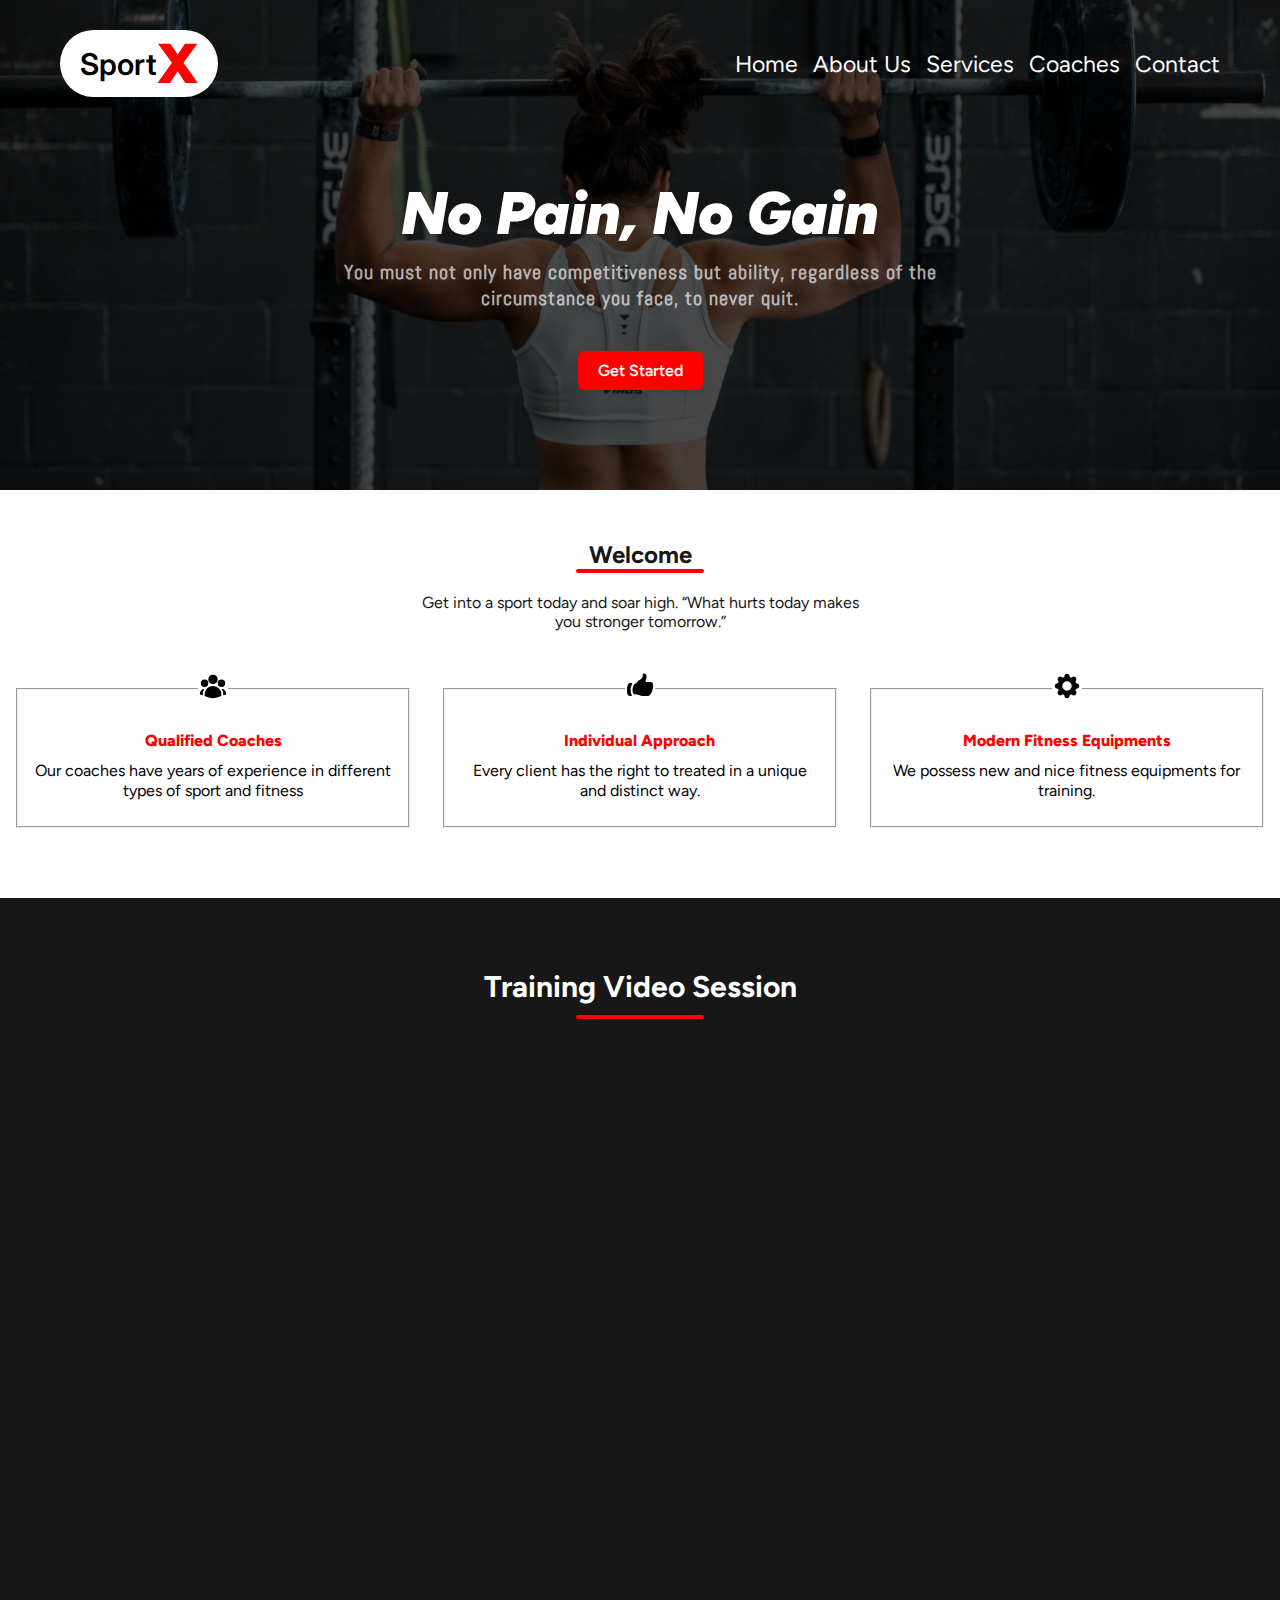
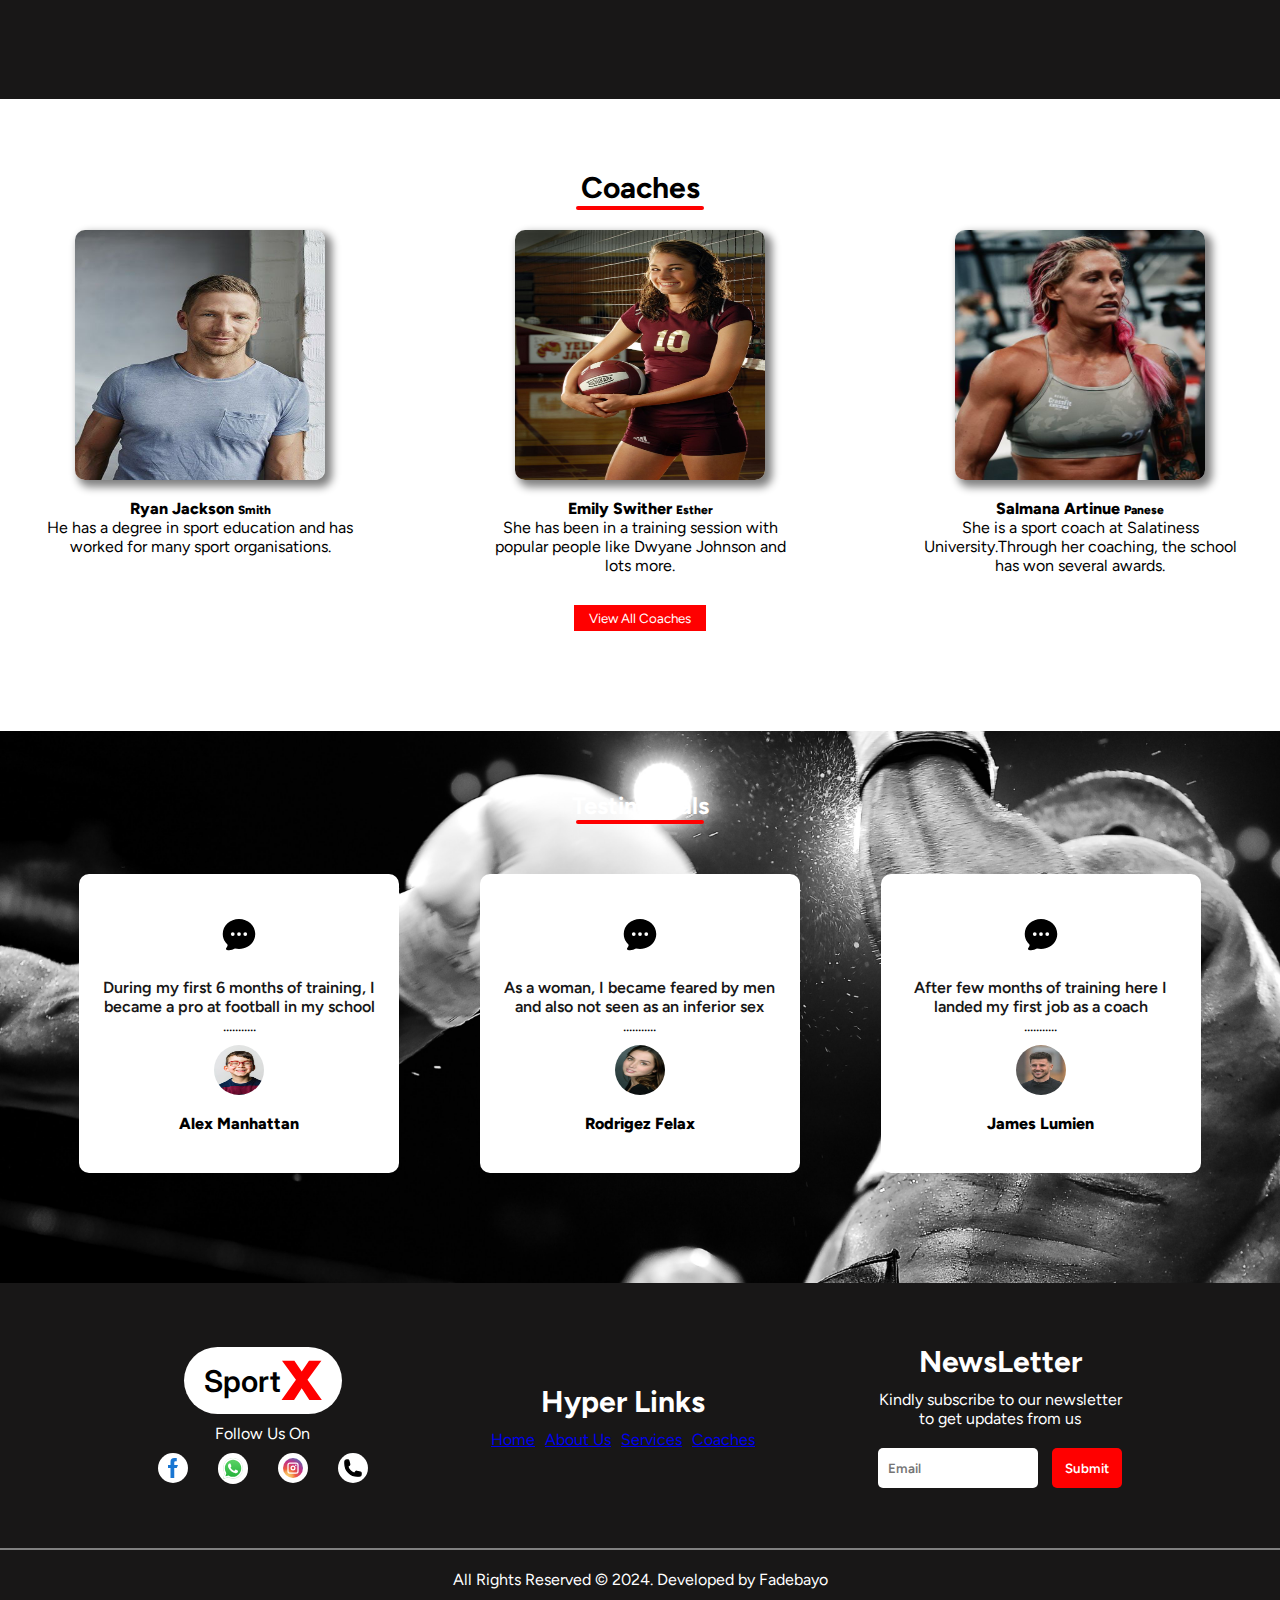
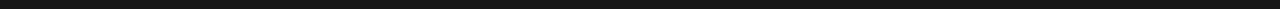
<file: Sports/index.html>
<!DOCTYPE html>
<html lang="en">
  <head>
    <meta charset="UTF-8" />
    <meta name="viewport" content="width=device-width, initial-scale=1.0" />
    <link rel="preconnect" href="https://fonts.googleapis.com" />
    <link rel="preconnect" href="https://fonts.gstatic.com" crossorigin />
    <link
      href="https://fonts.googleapis.com/css2?family=Figtree:wght@300&family=Inter&family=Roboto:wght@500&family=Sevillana&display=swap"
      rel="stylesheet"
    />
    <link rel="icon" href="asset/themes.png" />
    <link rel="preconnect" href="https://fonts.googleapis.com" />
    <link rel="preconnect" href="https://fonts.gstatic.com" crossorigin />
    <link
      href="https://fonts.googleapis.com/css2?family=Abel&display=swap"
      rel="stylesheet"
    />
    <link
      href="https://unpkg.com/boxicons@2.1.4/css/boxicons.min.css"
      rel="stylesheet"
    />

    <link rel="stylesheet" href="styles.css" />
    <link rel="stylesheet" href="indexStyles.css" />

    <title>Sport X</title>
  </head>
  <body>
    <header class="hero">
      <div class="header">
        <div class="logo">Sport <span class="redX">X</span></div>

        <svg
          xmlns="http://www.w3.org/2000/svg"
          fill="none"
          viewBox="0 0 24 24"
          stroke-width="3"
          stroke="currentColor"
          class="w-6 h-6 hamburger"
        >
          <path
            stroke-linecap="round"
            stroke-linejoin="round"
            d="M3.75 6.75h16.5M3.75 12h16.5m-16.5 5.25h16.5"
          />
        </svg>

        <nav class="mainnav">
          <svg
            xmlns="http://www.w3.org/2000/svg"
            fill="none"
            viewBox="0 0 24 24"
            stroke-width="2.5"
            stroke="currentColor"
            class="w-6 h-6 cancle"
          >
            <path
              stroke-linecap="round"
              stroke-linejoin="round"
              d="m9.75 9.75 4.5 4.5m0-4.5-4.5 4.5M21 12a9 9 0 1 1-18 0 9 9 0 0 1 18 0Z"
            />
          </svg>

          <a href="index.html">Home</a>
          <a href="index.html#welcome">About Us</a>
          <a href="services.html">Services</a>
          <a href="#">Coaches</a>
          <a href="">Contact</a>
        </nav>
      </div>

      <div class="hero-text">
        <p class="hero-text-head"><i> No Pain, No Gain </i></p>
        <p class="hero-quote-text">
          You must not only have competitiveness but ability, regardless of the
          circumstance you face, to never quit.
        </p>

        <a href="#"><button class="get-started">Get Started</button></a>
      </div>
    </header>

    <main>
      <div class="welcome">
        <h2>Welcome</h2>
        <div class="under"></div>
        <p class="foreword">
          Get into a sport today and soar high.
          <q>What hurts today makes you stronger tomorrow.</q>
        </p>
      </div>

      <div class="features">
        <fieldset>
          <legend>
            <svg
              xmlns="http://www.w3.org/2000/svg"
              viewBox="0 0 24 24"
              fill="currentColor"
              class="w-6 h-6"
              width="30px"
            >
              <path
                fill-rule="evenodd"
                d="M8.25 6.75a3.75 3.75 0 1 1 7.5 0 3.75 3.75 0 0 1-7.5 0ZM15.75 9.75a3 3 0 1 1 6 0 3 3 0 0 1-6 0ZM2.25 9.75a3 3 0 1 1 6 0 3 3 0 0 1-6 0ZM6.31 15.117A6.745 6.745 0 0 1 12 12a6.745 6.745 0 0 1 6.709 7.498.75.75 0 0 1-.372.568A12.696 12.696 0 0 1 12 21.75c-2.305 0-4.47-.612-6.337-1.684a.75.75 0 0 1-.372-.568 6.787 6.787 0 0 1 1.019-4.38Z"
                clip-rule="evenodd"
              />
              <path
                d="M5.082 14.254a8.287 8.287 0 0 0-1.308 5.135 9.687 9.687 0 0 1-1.764-.44l-.115-.04a.563.563 0 0 1-.373-.487l-.01-.121a3.75 3.75 0 0 1 3.57-4.047ZM20.226 19.389a8.287 8.287 0 0 0-1.308-5.135 3.75 3.75 0 0 1 3.57 4.047l-.01.121a.563.563 0 0 1-.373.486l-.115.04c-.567.2-1.156.349-1.764.441Z"
              />
            </svg>
          </legend>
          <p class="features-head-text">Qualified Coaches</p>
          <p class="features-sub-text">
            Our coaches have years of experience in different types of sport and
            fitness
          </p>
        </fieldset>
        <fieldset>
          <legend>
            <svg
              xmlns="http://www.w3.org/2000/svg"
              viewBox="0 0 24 24"
              fill="currentColor"
              class="w-6 h-6"
              width="30px"
            >
              <path
                d="M7.493 18.5c-.425 0-.82-.236-.975-.632A7.48 7.48 0 0 1 6 15.125c0-1.75.599-3.358 1.602-4.634.151-.192.373-.309.6-.397.473-.183.89-.514 1.212-.924a9.042 9.042 0 0 1 2.861-2.4c.723-.384 1.35-.956 1.653-1.715a4.498 4.498 0 0 0 .322-1.672V2.75A.75.75 0 0 1 15 2a2.25 2.25 0 0 1 2.25 2.25c0 1.152-.26 2.243-.723 3.218-.266.558.107 1.282.725 1.282h3.126c1.026 0 1.945.694 2.054 1.715.045.422.068.85.068 1.285a11.95 11.95 0 0 1-2.649 7.521c-.388.482-.987.729-1.605.729H14.23c-.483 0-.964-.078-1.423-.23l-3.114-1.04a4.501 4.501 0 0 0-1.423-.23h-.777ZM2.331 10.727a11.969 11.969 0 0 0-.831 4.398 12 12 0 0 0 .52 3.507C2.28 19.482 3.105 20 3.994 20H4.9c.445 0 .72-.498.523-.898a8.963 8.963 0 0 1-.924-3.977c0-1.708.476-3.305 1.302-4.666.245-.403-.028-.959-.5-.959H4.25c-.832 0-1.612.453-1.918 1.227Z"
              />
            </svg>
          </legend>
          <p class="features-head-text">Individual Approach</p>
          <p class="features-sub-text">
            Every client has the right to treated in a unique and distinct way.
          </p>
        </fieldset>
        <fieldset>
          <legend>
            <svg
              xmlns="http://www.w3.org/2000/svg"
              viewBox="0 0 24 24"
              fill="currentColor"
              class="w-6 h-6"
              width="30px"
            >
              <path
                fill-rule="evenodd"
                d="M11.828 2.25c-.916 0-1.699.663-1.85 1.567l-.091.549a.798.798 0 0 1-.517.608 7.45 7.45 0 0 0-.478.198.798.798 0 0 1-.796-.064l-.453-.324a1.875 1.875 0 0 0-2.416.2l-.243.243a1.875 1.875 0 0 0-.2 2.416l.324.453a.798.798 0 0 1 .064.796 7.448 7.448 0 0 0-.198.478.798.798 0 0 1-.608.517l-.55.092a1.875 1.875 0 0 0-1.566 1.849v.344c0 .916.663 1.699 1.567 1.85l.549.091c.281.047.508.25.608.517.06.162.127.321.198.478a.798.798 0 0 1-.064.796l-.324.453a1.875 1.875 0 0 0 .2 2.416l.243.243c.648.648 1.67.733 2.416.2l.453-.324a.798.798 0 0 1 .796-.064c.157.071.316.137.478.198.267.1.47.327.517.608l.092.55c.15.903.932 1.566 1.849 1.566h.344c.916 0 1.699-.663 1.85-1.567l.091-.549a.798.798 0 0 1 .517-.608 7.52 7.52 0 0 0 .478-.198.798.798 0 0 1 .796.064l.453.324a1.875 1.875 0 0 0 2.416-.2l.243-.243c.648-.648.733-1.67.2-2.416l-.324-.453a.798.798 0 0 1-.064-.796c.071-.157.137-.316.198-.478.1-.267.327-.47.608-.517l.55-.091a1.875 1.875 0 0 0 1.566-1.85v-.344c0-.916-.663-1.699-1.567-1.85l-.549-.091a.798.798 0 0 1-.608-.517 7.507 7.507 0 0 0-.198-.478.798.798 0 0 1 .064-.796l.324-.453a1.875 1.875 0 0 0-.2-2.416l-.243-.243a1.875 1.875 0 0 0-2.416-.2l-.453.324a.798.798 0 0 1-.796.064 7.462 7.462 0 0 0-.478-.198.798.798 0 0 1-.517-.608l-.091-.55a1.875 1.875 0 0 0-1.85-1.566h-.344ZM12 15.75a3.75 3.75 0 1 0 0-7.5 3.75 3.75 0 0 0 0 7.5Z"
                clip-rule="evenodd"
              />
            </svg>
          </legend>
          <p class="features-head-text">Modern Fitness Equipments</p>
          <p class="features-sub-text">
            We possess new and nice fitness equipments for training.
          </p>
        </fieldset>
      </div>

      <div class="sportDisplay">
        <h3 class="sportDisplay-head-text">Training Video Session</h3>
        <div class="under"></div>
        <div class="founder">
          <iframe
            src="https://www.youtube.com/embed/eMjyvIQbn9M?si=cGU3NCfk2R5YY5v7"
            title="YouTube video player"
            frameborder="0"
            allow="accelerometer; autoplay; clipboard-write; encrypted-media; gyroscope; picture-in-picture; web-share"
            allowfullscreen
          ></iframe>
        </div>
      </div>

      <div class="coaches">
        <h3>Coaches</h3>
        <div class="under"></div>
        <div class="images">
          <picture>
            <img
              src="asset/pos2 (1).jpeg"
              alt="RyanJackson(maleCoach)"
              class="coach-image"
            />
            <figcaption>
              Ryan Jackson <span class="name">Smith</span>
            </figcaption>
            <p class="coach-info">
              He has a degree in sport education and has worked for many sport
              organisations.
            </p>
          </picture>
          <picture>
            <img src="asset/pos2 (2).jpeg" alt="Emily" class="coach-image" />
            <figcaption>
              Emily Swither <span class="name">Esther</span>
            </figcaption>
            <p class="coach-info">
              She has been in a training session with popular people like Dwyane
              Johnson and lots more.
            </p>
          </picture>
          <picture>
            <img
              src="asset/pos2 (3).jpeg"
              alt="coachSalmana"
              class="coach-image"
            />
            <figcaption>
              Salmana Artinue <span class="name">Panese</span>
            </figcaption>
            <p class="coach-info">
              She is a sport coach at Salatiness University.Through her
              coaching, the school has won several awards.
            </p>
          </picture>
        </div>
        <a href="coaches.html"
          ><button class="view">View All Coaches</button></a
        >
      </div>

      <div class="testimonials">
        <h2 class="test-head-text">Testimonials</h2>
        <div class="under"></div>
        <div class="all-testimonials">
          <div class="testimonial">
            <svg
              xmlns="http://www.w3.org/2000/svg"
              viewBox="0 0 24 24"
              fill="currentColor"
              class="w-6 h-6 quotes"
            >
              <path
                fill-rule="evenodd"
                d="M4.804 21.644A6.707 6.707 0 0 0 6 21.75a6.721 6.721 0 0 0 3.583-1.029c.774.182 1.584.279 2.417.279 5.322 0 9.75-3.97 9.75-9 0-5.03-4.428-9-9.75-9s-9.75 3.97-9.75 9c0 2.409 1.025 4.587 2.674 6.192.232.226.277.428.254.543a3.73 3.73 0 0 1-.814 1.686.75.75 0 0 0 .44 1.223ZM8.25 10.875a1.125 1.125 0 1 0 0 2.25 1.125 1.125 0 0 0 0-2.25ZM10.875 12a1.125 1.125 0 1 1 2.25 0 1.125 1.125 0 0 1-2.25 0Zm4.875-1.125a1.125 1.125 0 1 0 0 2.25 1.125 1.125 0 0 0 0-2.25Z"
                clip-rule="evenodd"
              />
            </svg>
            <p class="test-info">
              During my first 6 months of training, I became a pro at football
              in my school
            </p>
            <p>...........</p>
            <img src="asset/face (1).jpeg" alt="img" class="test-image" />
            <figcaption>Alex Manhattan</figcaption>
          </div>
          <div class="testimonial">
            <svg
              xmlns="http://www.w3.org/2000/svg"
              viewBox="0 0 24 24"
              fill="currentColor"
              class="w-6 h-6 quotes"
            >
              <path
                fill-rule="evenodd"
                d="M4.804 21.644A6.707 6.707 0 0 0 6 21.75a6.721 6.721 0 0 0 3.583-1.029c.774.182 1.584.279 2.417.279 5.322 0 9.75-3.97 9.75-9 0-5.03-4.428-9-9.75-9s-9.75 3.97-9.75 9c0 2.409 1.025 4.587 2.674 6.192.232.226.277.428.254.543a3.73 3.73 0 0 1-.814 1.686.75.75 0 0 0 .44 1.223ZM8.25 10.875a1.125 1.125 0 1 0 0 2.25 1.125 1.125 0 0 0 0-2.25ZM10.875 12a1.125 1.125 0 1 1 2.25 0 1.125 1.125 0 0 1-2.25 0Zm4.875-1.125a1.125 1.125 0 1 0 0 2.25 1.125 1.125 0 0 0 0-2.25Z"
                clip-rule="evenodd"
              />
            </svg>
            <p class="test-info">
              As a woman, I became feared by men and also not seen as an
              inferior sex
            </p>
            <p>...........</p>
            <img src="asset/face (2).jpeg" alt="img" class="test-image" />
            <figcaption>Rodrigez Felax</figcaption>
          </div>
          <div class="testimonial">
            <svg
              xmlns="http://www.w3.org/2000/svg"
              viewBox="0 0 24 24"
              fill="currentColor"
              class="w-6 h-6 quotes"
            >
              <path
                fill-rule="evenodd"
                d="M4.804 21.644A6.707 6.707 0 0 0 6 21.75a6.721 6.721 0 0 0 3.583-1.029c.774.182 1.584.279 2.417.279 5.322 0 9.75-3.97 9.75-9 0-5.03-4.428-9-9.75-9s-9.75 3.97-9.75 9c0 2.409 1.025 4.587 2.674 6.192.232.226.277.428.254.543a3.73 3.73 0 0 1-.814 1.686.75.75 0 0 0 .44 1.223ZM8.25 10.875a1.125 1.125 0 1 0 0 2.25 1.125 1.125 0 0 0 0-2.25ZM10.875 12a1.125 1.125 0 1 1 2.25 0 1.125 1.125 0 0 1-2.25 0Zm4.875-1.125a1.125 1.125 0 1 0 0 2.25 1.125 1.125 0 0 0 0-2.25Z"
                clip-rule="evenodd"
              />
            </svg>
            <p class="test-info">
              After few months of training here I landed my first job as a coach
            </p>

            <p>...........</p>
            <img src="asset/face (3).jpeg" alt="img" class="test-image" />
            <figcaption>James Lumien</figcaption>
          </div>
        </div>
      </div>
    </main>

    <footer id="footer">
      <div class="container">
        <div class="sportx">
          <div class="logo">Sport <span class="redX">X</span></div>
          <p class="follow">Follow Us On</p>
          <nav class="social-nav">
            <a href="">
              <div class="link-icon">
                <img src="asset/facebook.svg" alt="" /></div
            ></a>
            <a href="">
              <div class="link-icon">
                <img src="asset/whatsapp.svg" alt="" /></div
            ></a>
            <a href="">
              <div class="link-icon">
                <img src="asset/instagram.svg" alt="" /></div
            ></a>
            <a href="">
              <div class="link-icon">
                <img src="asset/mobile.svg" alt="" /></div
            ></a>
          </nav>
        </div>
        <div class="links">
          <h5>Hyper Links</h5>
          <nav class="footer-nav">
            <a href="index.html">Home</a>
            <a href="index.html#welcome">About Us</a>
            <a href="services.html">Services</a>
            <a href="#">Coaches</a>
          </nav>
        </div>
        <div class="newsletter">
          <h5>NewsLetter</h5>
          <p class="subscribe">
            Kindly subscribe to our newsletter <br />
            to get updates from us
          </p>
          <form>
            <input type="email" placeholder="Email" class="enter-email" />
            <button type="submit" class="submit">Submit</button>
          </form>
        </div>
      </div>
      <div class="acknowledgement">
        <p class="footer-text">
          All Rights Reserved &copy 2024. Developed by Fadebayo
        </p>
      </div>
    </footer>

    <script src="index.js"></script>
  </body>
</html>
</file>
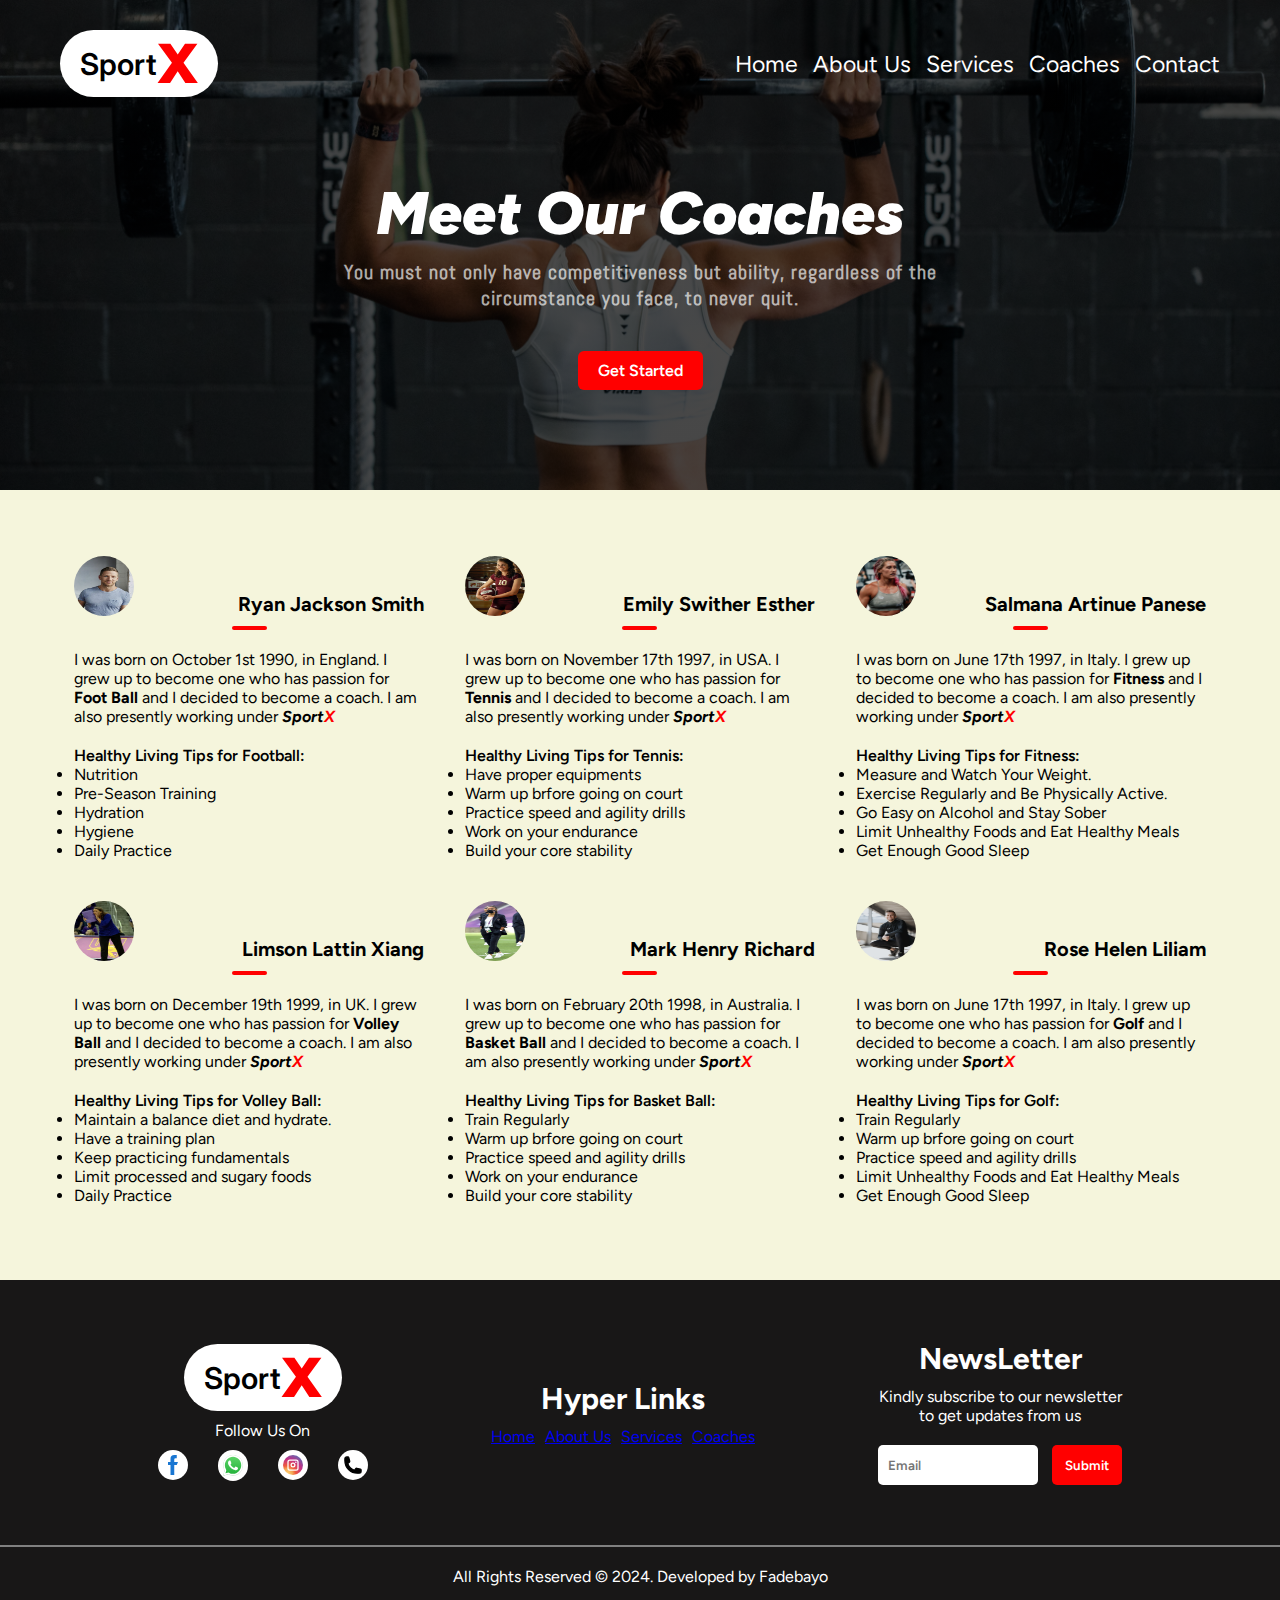
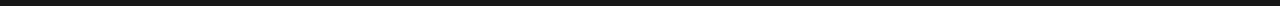
<file: Sports/coaches.html>
<!DOCTYPE html>
<html lang="en">
  <head>
    <meta charset="UTF-8" />
    <meta name="viewport" content="width=device-width, initial-scale=1.0" />

    <link rel="preconnect" href="https://fonts.googleapis.com" />
    <link rel="preconnect" href="https://fonts.gstatic.com" crossorigin />
    <link
      href="https://fonts.googleapis.com/css2?family=Figtree:wght@300&family=Inter&family=Roboto:wght@500&family=Sevillana&display=swap"
      rel="stylesheet"
    />
    <link rel="icon" href="asset/themes.png" />
    <link rel="preconnect" href="https://fonts.googleapis.com" />
    <link rel="preconnect" href="https://fonts.gstatic.com" crossorigin />
    <link
      href="https://fonts.googleapis.com/css2?family=Abel&display=swap"
      rel="stylesheet"
    />
    <link
      rel="stylesheet"
      href="https://fonts.googleapis.com/css2?family=Material+Symbols+Outlined:opsz,wght,FILL,GRAD@24,400,0,0"
    />
    <link
      href="https://unpkg.com/boxicons@2.1.4/css/boxicons.min.css"
      rel="stylesheet"
    />

    <link rel="stylesheet" href="coachesStyles.css" />
    <link rel="stylesheet" href="styles.css" />
    <title>Coaches</title>
  </head>
  <body>
    <header class="hero">
      <div class="header">
        <div class="logo">Sport <span class="redX">X</span></div>

        <svg
          xmlns="http://www.w3.org/2000/svg"
          fill="none"
          viewBox="0 0 24 24"
          stroke-width="3"
          stroke="currentColor"
          class="w-6 h-6 hamburger"
        >
          <path
            stroke-linecap="round"
            stroke-linejoin="round"
            d="M3.75 6.75h16.5M3.75 12h16.5m-16.5 5.25h16.5"
          />
        </svg>

        <nav class="mainnav">
          <svg
            xmlns="http://www.w3.org/2000/svg"
            fill="none"
            viewBox="0 0 24 24"
            stroke-width="2.5"
            stroke="currentColor"
            class="w-6 h-6 cancle"
          >
            <path
              stroke-linecap="round"
              stroke-linejoin="round"
              d="m9.75 9.75 4.5 4.5m0-4.5-4.5 4.5M21 12a9 9 0 1 1-18 0 9 9 0 0 1 18 0Z"
            />
          </svg>

          <a href="index.html">Home</a>
          <a href="index.html#welcome">About Us</a>
          <a href="services.html">Services</a>
          <a href="#">Coaches</a>
          <a href="">Contact</a>
        </nav>
      </div>

      <div class="hero-text">
        <p class="hero-text-head"><i> Meet Our Coaches </i></p>
        <p class="hero-quote-text">
          You must not only have competitiveness but ability, regardless of the
          circumstance you face, to never quit.
        </p>

        <a href="#"><button class="get-started">Get Started</button></a>
      </div>
    </header>

    <main>
      <section>
        <div class="coach-info">
          <div class="coach-name-container">
            <img
              src="asset/pos2 (1).jpeg"
              alt="RyanJackson(maleCoach)"
              class="coach-img"
            />
            <h3 class="coach-name">Ryan Jackson Smith</h3>
          </div>
          <div class="under"></div>
          <p class="coach-intro">
            I was born on October 1st 1990, in England. I grew up to become one
            who has passion for <b>Foot Ball</b> and I decided to become a
            coach. I am also presently working under
            <b
              ><i>Sport<span class="small-redX">X</span></i></b
            >
          </p>
          <p class="tips">Healthy Living Tips for Football:</p>
          <ul>
            <li>Nutrition</li>
            <li>Pre-Season Training</li>
            <li>Hydration</li>
            <li>Hygiene</li>
            <li>Daily Practice</li>
          </ul>
        </div>

        <div class="coach-info">
          <div class="coach-name-container">
            <img src="asset/pos2 (2).jpeg" alt="Emily" class="coach-img" />
            <h3 class="coach-name">Emily Swither <span> Esther</span></h3>
          </div>
          <div class="under"></div>
          <p class="coach-intro">
            I was born on November 17th 1997, in USA. I grew up to become one
            who has passion for <b>Tennis</b> and I decided to become a coach. I
            am also presently working under
            <b
              ><i>Sport<span class="small-redX">X</span></i></b
            >
          </p>
          <p class="tips">Healthy Living Tips for Tennis:</p>
          <ul>
            <li>Have proper equipments</li>
            <li>Warm up brfore going on court</li>
            <li>Practice speed and agility drills</li>
            <li>Work on your endurance</li>
            <li>Build your core stability</li>
          </ul>
        </div>

        <div class="coach-info">
          <div class="coach-name-container">
            <img
              src="asset/pos2 (3).jpeg"
              alt="coachSalmana"
              class="coach-img"
            />
            <h3 class="coach-name">Salmana Artinue <span> Panese</span></h3>
          </div>
          <div class="under"></div>
          <p class="coach-intro">
            I was born on June 17th 1997, in Italy. I grew up to become one who
            has passion for <b>Fitness</b> and I decided to become a coach. I am
            also presently working under
            <b
              ><i>Sport<span class="small-redX">X</span></i></b
            >
          </p>
          <p class="tips">Healthy Living Tips for Fitness:</p>
          <ul>
            <li>Measure and Watch Your Weight.</li>
            <li>Exercise Regularly and Be Physically Active.</li>
            <li>Go Easy on Alcohol and Stay Sober</li>
            <li>Limit Unhealthy Foods and Eat Healthy Meals</li>
            <li>Get Enough Good Sleep</li>
          </ul>
        </div>

        <div class="coach-info">
          <div class="coach-name-container">
            <img src="asset/pose1 (1).jpeg" alt="coach" class="coach-img" />
            <h3 class="coach-name">Limson Lattin <span>Xiang</span></h3>
          </div>
          <div class="under"></div>
          <p class="coach-intro">
            I was born on December 19th 1999, in UK. I grew up to become one who
            has passion for <b>Volley Ball</b> and I decided to become a coach.
            I am also presently working under
            <b
              ><i>Sport<span class="small-redX">X</span></i></b
            >
          </p>
          <p class="tips">Healthy Living Tips for Volley Ball:</p>
          <ul>
            <li>Maintain a balance diet and hydrate.</li>
            <li>Have a training plan</li>
            <li>Keep practicing fundamentals</li>
            <li>Limit processed and sugary foods</li>
            <li>Daily Practice</li>
          </ul>
        </div>

        <div class="coach-info">
          <div class="coach-name-container">
            <img src="asset/pose1 (2).jpeg" alt="coach" class="coach-img" />
            <h3 class="coach-name">Mark Henry <span> Richard</span></h3>
          </div>
          <div class="under"></div>
          <p class="coach-intro">
            I was born on February 20th 1998, in Australia. I grew up to become
            one who has passion for <b>Basket Ball</b> and I decided to become a
            coach. I am also presently working under
            <b
              ><i>Sport<span class="small-redX">X</span></i></b
            >
          </p>
          <p class="tips">Healthy Living Tips for Basket Ball:</p>
          <ul>
            <li>Train Regularly</li>
            <li>Warm up brfore going on court</li>
            <li>Practice speed and agility drills</li>
            <li>Work on your endurance</li>
            <li>Build your core stability</li>
          </ul>
        </div>

        <div class="coach-info">
          <div class="coach-name-container">
            <img src="asset/pose1 (3).jpeg" alt="coach" class="coach-img" />
            <h3 class="coach-name">Rose Helen <span>Liliam</span></h3>
          </div>
          <div class="under"></div>
          <p class="coach-intro">
            I was born on June 17th 1997, in Italy. I grew up to become one who
            has passion for <b>Golf</b> and I decided to become a coach. I am
            also presently working under
            <b
              ><i>Sport<span class="small-redX">X</span></i></b
            >
          </p>
          <p class="tips">Healthy Living Tips for Golf:</p>
          <ul>
            <li>Train Regularly</li>
            <li>Warm up brfore going on court</li>
            <li>Practice speed and agility drills</li>
            <li>Limit Unhealthy Foods and Eat Healthy Meals</li>
            <li>Get Enough Good Sleep</li>
          </ul>
        </div>
      </section>
    </main>

    <footer id="footer">
      <div class="container">
        <div class="sportx">
          <div class="logo">Sport <span class="redX">X</span></div>
          <p class="follow">Follow Us On</p>
          <nav class="social-nav">
            <a href="">
              <div class="link-icon">
                <img src="asset/facebook.svg" alt="" /></div
            ></a>
            <a href="">
              <div class="link-icon">
                <img src="asset/whatsapp.svg" alt="" /></div
            ></a>
            <a href="">
              <div class="link-icon">
                <img src="asset/instagram.svg" alt="" /></div
            ></a>
            <a href="">
              <div class="link-icon">
                <img src="asset/mobile.svg" alt="" /></div
            ></a>
          </nav>
        </div>
        <div class="links">
          <h5>Hyper Links</h5>
          <nav class="footer-nav">
            <a href="index.html">Home</a>
            <a href="index.html#welcome">About Us</a>
            <a href="services.html">Services</a>
            <a href="#">Coaches</a>
          </nav>
        </div>
        <div class="newsletter">
          <h5>NewsLetter</h5>
          <p class="subscribe">
            Kindly subscribe to our newsletter <br />
            to get updates from us
          </p>
          <form>
            <input type="email" placeholder="Email" class="enter-email" />
            <button type="submit" class="submit">Submit</button>
          </form>
        </div>
      </div>
      <div class="acknowledgement">
        <p class="footer-text">
          All Rights Reserved &copy 2024. Developed by Fadebayo
        </p>
      </div>
    </footer>

    <script src="index.js"></script>
  </body>
</html>
</file>
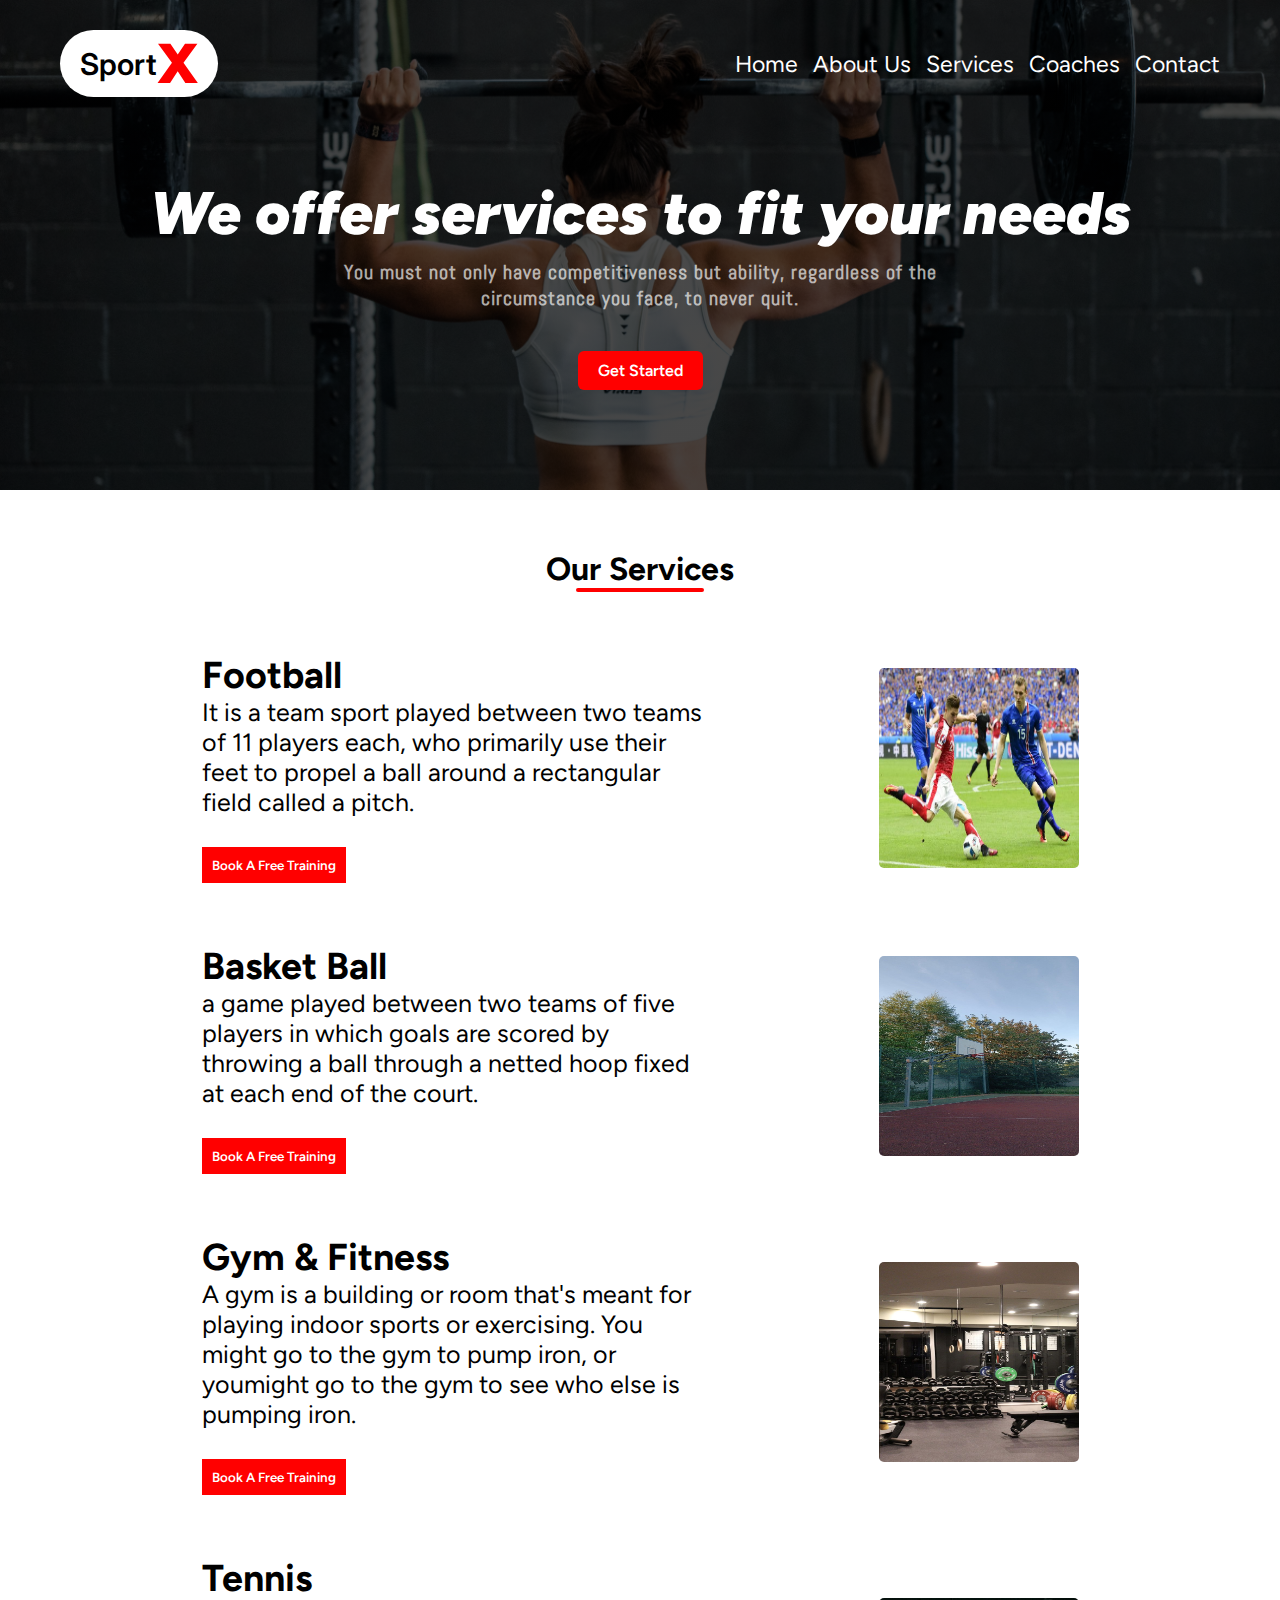
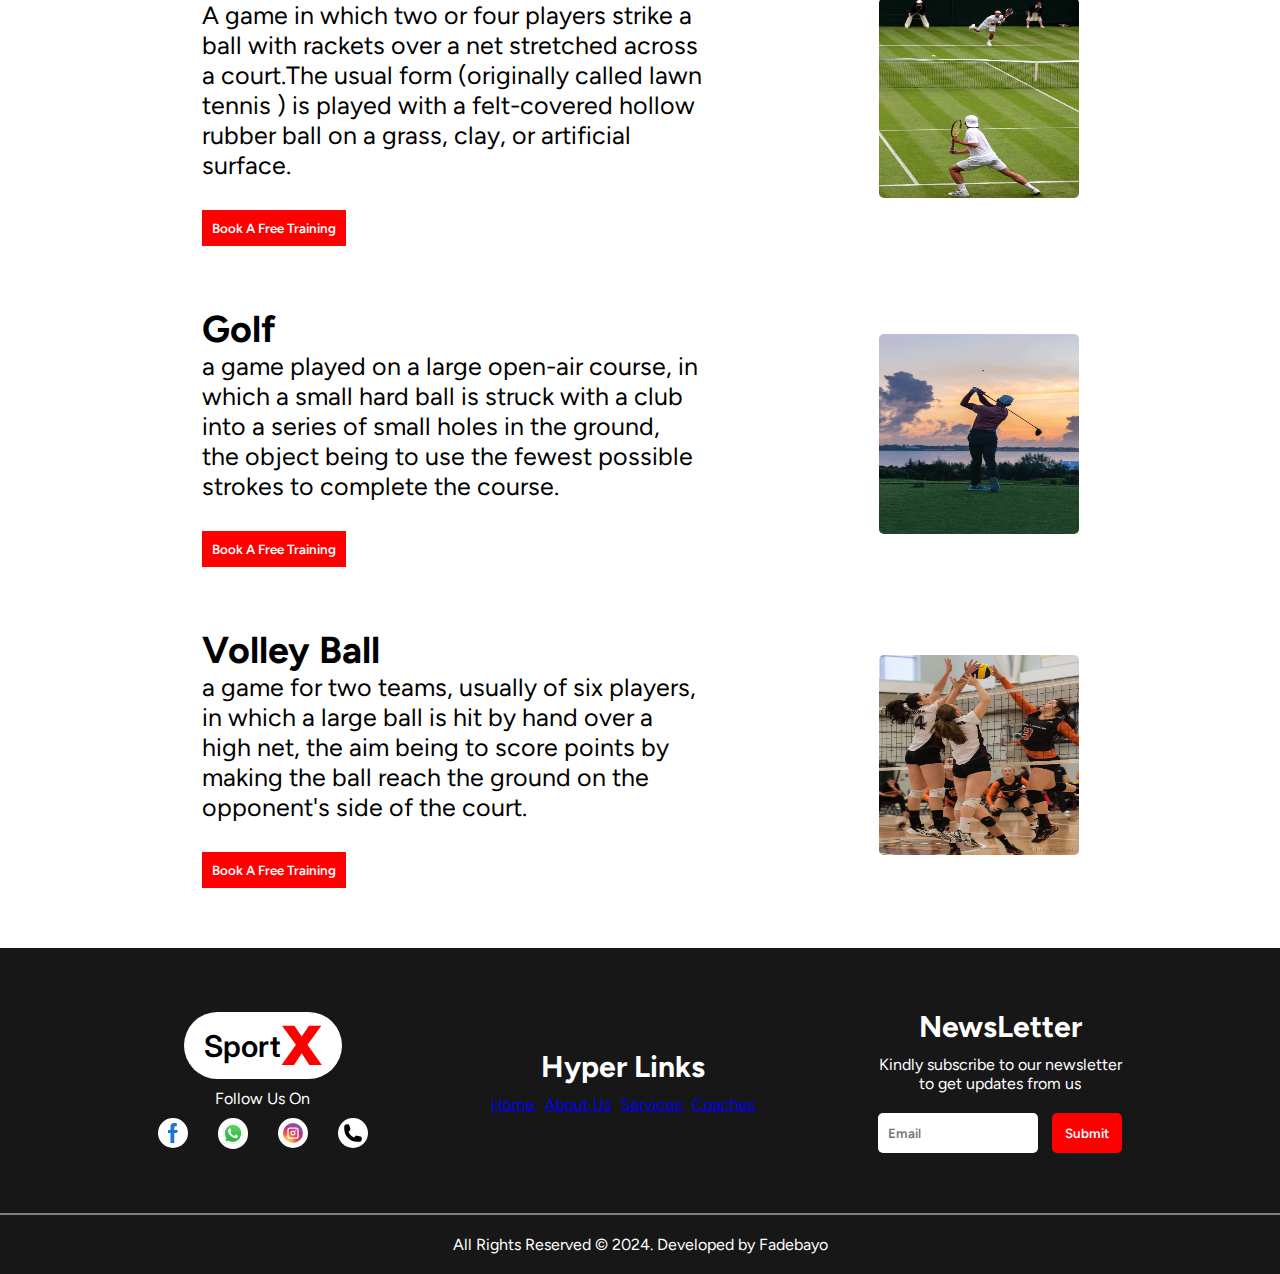
<file: Sports/services.html>
<!DOCTYPE html>
<html lang="en">
  <head>
    <meta charset="UTF-8" />
    <meta name="viewport" content="width=device-width, initial-scale=1.0" />
    <link rel="preconnect" href="https://fonts.googleapis.com" />
    <link rel="preconnect" href="https://fonts.gstatic.com" crossorigin />
    <link
      href="https://fonts.googleapis.com/css2?family=Figtree:wght@300&family=Inter&family=Roboto:wght@500&family=Sevillana&display=swap"
      rel="stylesheet"
    />
    <link rel="icon" href="asset/themes.png" />
    <link rel="preconnect" href="https://fonts.googleapis.com" />
    <link rel="preconnect" href="https://fonts.gstatic.com" crossorigin />
    <link
      href="https://fonts.googleapis.com/css2?family=Abel&display=swap"
      rel="stylesheet"
    />
    <link
      rel="stylesheet"
      href="https://fonts.googleapis.com/css2?family=Material+Symbols+Outlined:opsz,wght,FILL,GRAD@24,400,0,0"
    />
    <link
      href="https://unpkg.com/boxicons@2.1.4/css/boxicons.min.css"
      rel="stylesheet"
    />

    <link rel="stylesheet" href="styles.css" />
    <link rel="stylesheet" href="servicesStyles.css" />

    <title>Services</title>
  </head>
  <body>
    <header class="hero">
      <div class="header">
        <div class="logo">Sport <span class="redX">X</span></div>

        <svg
          xmlns="http://www.w3.org/2000/svg"
          fill="none"
          viewBox="0 0 24 24"
          stroke-width="3"
          stroke="currentColor"
          class="w-6 h-6 hamburger"
        >
          <path
            stroke-linecap="round"
            stroke-linejoin="round"
            d="M3.75 6.75h16.5M3.75 12h16.5m-16.5 5.25h16.5"
          />
        </svg>

        <nav class="mainnav">
          <svg
            xmlns="http://www.w3.org/2000/svg"
            fill="none"
            viewBox="0 0 24 24"
            stroke-width="2.5"
            stroke="currentColor"
            class="w-6 h-6 cancle"
          >
            <path
              stroke-linecap="round"
              stroke-linejoin="round"
              d="m9.75 9.75 4.5 4.5m0-4.5-4.5 4.5M21 12a9 9 0 1 1-18 0 9 9 0 0 1 18 0Z"
            />
          </svg>

          <a href="index.html">Home</a>
          <a href="index.html#welcome">About Us</a>
          <a href="services.html">Services</a>
          <a href="#">Coaches</a>
          <a href="">Contact</a>
        </nav>
      </div>

      <div class="hero-text">
        <p class="hero-text-head">
          <i> We offer services to fit your needs </i>
        </p>
        <p class="hero-quote-text">
          You must not only have competitiveness but ability, regardless of the
          circumstance you face, to never quit.
        </p>

        <a href="#"><button class="get-started">Get Started</button></a>
      </div>
    </header>

    <main>
      <h1 class="our-services">Our Services</h1>
      <div class="under"></div>
      <div class="services">
        <div class="service">
          <div>
            <h2 class="sevice-name">Football</h2>
            <p class="service-intro">
              It is a team sport played between two teams of 11 players each,
              who primarily use their feet to propel a ball around a rectangular
              field called a pitch.
            </p>

            <button class="service-book">Book A Free Training</button>
          </div>
          <img
            src="asset/Iceland Won A Football Match And This Announcer Lost His Mind.jpeg"
            alt="football"
            class="service-image"
          />
        </div>
        <div class="service">
          <div>
            <h2 class="service-name">Basket Ball</h2>
            <p class="service-intro">
              a game played between two teams of five players in which goals are
              scored by throwing a ball through a netted hoop fixed at each end
              of the court.
            </p>
            <button class="service-book">Book A Free Training</button>
          </div>
          <div>
            <img src="asset/🏀.jpeg" alt="football" class="service-image" />
          </div>
        </div>
        <div class="service">
          <div>
            <h2 class="service-name">Gym & Fitness</h2>
            <p class="service-intro">
              A gym is a building or room that's meant for playing indoor sports
              or exercising. You might go to the gym to pump iron, or youmight
              go to the gym to see who else is pumping iron.
            </p>

            <button class="service-book">Book A Free Training</button>
          </div>
          <div>
            <img
              src="asset/Building _The Ultimate Home Gym_ the Rogue Way - Happy Haute Home.jpeg"
              alt="football"
              class="service-image"
            />
          </div>
        </div>
        <div class="service">
          <div>
            <h2 class="service-name">Tennis</h2>
            <p class="service-intro">
              A game in which two or four players strike a ball with rackets
              over a net stretched across a court.The usual form (originally
              called lawn tennis ) is played with a felt-covered hollow rubber
              ball on a grass, clay, or artificial surface.
            </p>

            <button class="service-book">Book A Free Training</button>
          </div>
          <div>
            <img
              src="asset/Tennis Terminology.jpeg"
              alt="football"
              class="service-image"
            />
          </div>
        </div>
        <div class="service">
          <div>
            <h2 class="service-name">Golf</h2>
            <p class="service-intro">
              a game played on a large open-air course, in which a small hard
              ball is struck with a club into a series of small holes in the
              ground, the object being to use the fewest possible strokes to
              complete the course.
            </p>

            <button class="service-book">Book A Free Training</button>
          </div>
          <div>
            <img
              src="asset/Bermuda Black Golfer’s Week - Drive for Diversity.jpeg"
              alt="football"
              class="service-image"
            />
          </div>
        </div>
        <div class="service">
          <div>
            <h2 class="service-name">Volley Ball</h2>
            <p class="service-intro">
              a game for two teams, usually of six players, in which a large
              ball is hit by hand over a high net, the aim being to score points
              by making the ball reach the ground on the opponent's side of the
              court.
            </p>

            <button class="service-book">Book A Free Training</button>
          </div>
          <div>
            <img
              src="asset/MacEwan Griffins Vs Thompson Rivers University Wolf Pack.jpeg"
              alt="football"
              class="service-image"
            />
          </div>
        </div>
      </div>
    </main>

    <footer id="footer">
      <div class="container">
        <div class="sportx">
          <div class="logo">Sport <span class="redX">X</span></div>
          <p class="follow">Follow Us On</p>
          <nav class="social-nav">
            <a href="">
              <div class="link-icon">
                <img src="asset/facebook.svg" alt="" /></div
            ></a>
            <a href="">
              <div class="link-icon">
                <img src="asset/whatsapp.svg" alt="" /></div
            ></a>
            <a href="">
              <div class="link-icon">
                <img src="asset/instagram.svg" alt="" /></div
            ></a>
            <a href="">
              <div class="link-icon">
                <img src="asset/mobile.svg" alt="" /></div
            ></a>
          </nav>
        </div>
        <div class="links">
          <h5>Hyper Links</h5>
          <nav class="footer-nav">
            <a href="index.html">Home</a>
            <a href="index.html#welcome">About Us</a>
            <a href="services.html">Services</a>
            <a href="#">Coaches</a>
          </nav>
        </div>
        <div class="newsletter">
          <h5>NewsLetter</h5>
          <p class="subscribe">
            Kindly subscribe to our newsletter <br />
            to get updates from us
          </p>
          <form>
            <input type="email" placeholder="Email" class="enter-email" />
            <button type="submit" class="submit">Submit</button>
          </form>
        </div>
      </div>
      <div class="acknowledgement">
        <p class="footer-text">
          All Rights Reserved &copy 2024. Developed by Fadebayo
        </p>
      </div>
    </footer>

    <script src="index.js"></script>
  </body>
</html>
</file>
<file: Sports/styles.css>
* {
  padding: 0;
  margin: 0;
  box-sizing: border-box;
  font-family: "Figtree", sans-serif;
}

body {
  min-width: 375px;
}

.hero {
  background-image: linear-gradient(
      to bottom,
      rgba(0, 0, 0, 0.699),
      rgba(2, 2, 2, 0.73)
    ),
    url("./asset/bgimgHero3.jpg");
  background-size: cover;
  background-repeat: no-repeat;
  background-position: center;
  padding: 20px 60px;
}

.header {
  display: flex;
  justify-content: space-between;
  gap: 30px;
  padding-top: 10px;
  align-items: center;
}

.mainnav {
  display: flex;
  align-items: center;
  font-size: larger;
  gap: 15px;
  min-width: 480px;
  transition: transform ease-in-out 0.5s;
}

.mainnav a {
  text-decoration: none;
  color: white;
  font-size: larger;
}

.mainnav a:hover {
  text-decoration: underline;
}

.cancle {
  min-width: 3.33rem;
  height: 3.33rem;
  border-radius: 50%;
  box-sizing: content-box;
  margin-left: auto;
  display: none;
}

.logo {
  display: flex;
  font-size: 30px;
  font-family: "Inter", sans-serif;
  align-items: center;
  background-color: white;
  border-radius: 80px;
  padding: 0px 20px;
  font-weight: 600;
  width: fit-content;
}

.logo:hover {
  cursor: pointer;
}

.redX {
  color: red;
  font-size: 3.5rem;
  font-weight: 900;
}

.hamburger {
  min-width: 2rem;
  height: 2rem;
  padding: 6px;
  background-color: white;
  border-radius: 50%;
  box-sizing: content-box;
  display: none;
}

.hero-text {
  text-align: center;
  margin: 80px 0px;
}

.hero-text-head {
  color: white;
  font-size: 60px;
  font-weight: 900;
  font-family: "Inter", sans-serif;
  font-family: "Roboto", sans-serif;
}

.hero-quote-text {
  padding-top: 10px;
  font-family: "Abel", sans-serif;
  font-size: 20px;
  font-weight: 600;
  color: rgba(255, 255, 255, 0.666);
  letter-spacing: 1px;
  width: 60%;
  margin: 0px auto;
}

.get-started {
  margin-top: 20px;
  padding: 10px 20px;
  border: none;
  background-color: red;
  color: white;
  font-size: 16px;
  font-weight: 600;
  border-radius: 6px;
  margin-top: 40px;
}

.get-started:hover {
  background-color: rgb(240, 16, 16);
  cursor: pointer;
}

.welcome {
  text-align: center;
  background-color: white;
  padding-top: 50px;
  color: rgb(24, 23, 23);
  font-family: "Figtree", sans-serif;
}

footer {
  background-color: rgb(24, 23, 23);
  text-align: center;
}

.container {
  display: flex;
  justify-content: space-around;
  flex-wrap: wrap;
  align-items: center;
  width: 85%;
  margin: 0px auto;
  padding: 30px 0px;
  text-align: center;
  max-width: 1440px;
}

.sportx,
.links,
.newsletter {
  margin: 30px auto;
}

.sportx .logo {
  margin: 0px auto;
}

.social-nav {
  margin-top: 10px;
  display: flex;
  gap: 30px;
}

.link-icon {
  width: 30px;
  background-color: white;
  display: flex;
  border-radius: 50%;
  padding: 5px;
}

.link-icon img {
  width: 100%;
}

.footer-nav {
  margin-top: 10px;
  display: flex;
  gap: 10px;
}

h5 {
  color: white;
  font-size: 30px;
}

.follow,
.subscribe {
  color: white;
  margin-top: 10px;
}

form {
  margin-top: 20px;
}

.enter-email {
  height: 40px;
  width: 160px;
  padding: 5px 10px;
  border-radius: 5px;
  margin-right: 10px;
  border: none;
}

.enter-email::placeholder {
  font-weight: 600;
}

.submit {
  height: 40px;
  width: 70px;
  background-color: red;
  border: none;
  color: white;
  font-weight: 600;
  border-radius: 5px;
}

.submit:hover {
  background-color: rgb(219, 31, 31);
  cursor: pointer;
}

.acknowledgement {
  border-top: 2px solid gray;
  position: flex;
  padding: 20px 0px;
  color: white;
}

.mainnav-open {
  transform: translateX(-200px);
}

.under {
  width: 10%;
  height: 4px;
  background-color: red;
  margin: 0px auto;
  border-radius: 3px;
  margin-bottom: 20px;
}

@media screen and (max-width: 768px) {
  .mainnav {
    display: none;
  }

  .hero {
    padding: 20px 40px;
  }

  .hamburger {
    display: block;
  }

  .hero-text {
    margin-bottom: 30px;
  }

  .hero-quote-text {
    width: 90%;
  }

  .mainnav {
    display: flex;
    min-height: 100vh;
    position: fixed;
    background-color: rgba(255, 255, 255, 0.95);
    top: 0;
    right: -200px;
    min-width: 200px;
    flex-direction: column;
    gap: 40px;
    padding: 30px 20px;
  }

  .mainnav a {
    color: black;
    display: block;
    text-align: left;
    margin-right: auto;
  }

  .cancle {
    display: block;
  }
}
</file>
<file: Sports/indexStyles.css>
.features {
  display: flex;
  justify-content: space-evenly;
  flex-wrap: wrap;
  margin-bottom: 30px;
}

.foreword {
  max-width: 450px;
  margin: 0px auto;
  width: 85%;
}

fieldset {
  padding: 15px;
  line-height: 20px;
  margin: 40px auto;
  text-align: center;
}

.quotes {
  width: 40px;
  height: 40px;
}

.features-head-text {
  padding-top: 10px;
  padding-bottom: 10px;
  color: red;
  font-weight: 800;
}

.features-sub-text {
  padding-bottom: 10px;
  max-width: 360px;
}

.sportDisplay {
  text-align: center;
  background-color: rgb(24, 23, 23);
  padding-top: 70px;
  padding-bottom: 60px;
}

.sportDisplay-head-text {
  color: white;
  margin-bottom: 10px;
}

.founder {
  width: fit-content;
  margin: 20px auto;
  width: 80%;
}

iframe {
  aspect-ratio: 16/9;
  width: 100%;
}

.founder img {
  border-radius: 50%;
}

.coaches {
  text-align: center;
  font-family: "Figtree", sans-serif;
  padding-bottom: 100px;
  padding-top: 70px;
}

h3 {
  font-size: 30px;
}

.coaches hr {
  position: absolute;
  left: 10px;
  margin-top: 10px;
  width: 20px;
}

figcaption {
  padding-top: 15px;
  font-weight: 800;
}

.name {
  font-size: 12px;
}

.images {
  width: 100%;
  display: flex;
  justify-content: space-around;
  flex-wrap: wrap;
  gap: 40px;
  max-width: 1440px;
  margin: 0px auto;
}

.coach-image {
  border-radius: 10px;
  box-shadow: 5px 5px 8px 2px grey;
  width: 250px;
  height: 250px;
}

.coach-info {
  max-width: 320px;
}

.view {
  font-family: inherit;
  margin-top: 30px;
  border: none;
  background-color: red;
  color: white;
  padding: 5px 15px;
}

.view:hover {
  cursor: pointer;
  background-color: rgb(243, 11, 11);
}

.testimonials {
  background-image: url("./asset/bgimgHero2.jpg");
  background-repeat: no-repeat;
  background-size: cover;
  background-position: center;
  text-align: center;
  padding: 60px 0px;
}

.test-head-text {
  color: white;
}

.all-testimonials {
  display: flex;
  justify-content: space-around;
  flex-wrap: wrap;
  gap: 50px;
  margin: 50px auto;
  width: 90%;
}

.testimonial {
  background-color: white;
  padding: 40px 20px;
  border-radius: 10px;
}

.testimonial:hover {
  transform: scale(1.1);
}

.test-info {
  margin-top: 20px;
  color: rgb(24, 23, 23);
  max-width: 280px;
  font-weight: 600;
}

.test-image {
  border-radius: 50%;
  margin-top: 10px;
  width: 50px;
  height: 50px;
}
</file>
<file: Sports/coachesStyles.css>
main {
  background-color: beige;
}

section {
  display: flex;
  flex-wrap: wrap;
  justify-content: space-around;
  gap: 20px;
  width: 90%;
  padding: 60px 0px;
  max-width: 1296px;
  margin: 0px auto;
}

.coach-info {
  max-width: 350px;
  width: 90%;
  margin-bottom: 15px;
}

.coach-name {
  font-size: 20px;
}

.tips {
  margin-top: 20px;
  font-weight: 600;
}

.coach-img {
  width: 60px;
  height: 60px;
  border-radius: 50%;
  margin-top: 6px;
}

.small-redX {
  color: red;
}

.coach-name-container {
  margin-bottom: 10px;
  display: flex;
  justify-content: space-between;
  align-items: end;
}
</file>
<file: Sports/servicesStyles.css>
main {
  margin-top: 60px;
}

.services {
  margin-top: 60px;
}

.our-services {
  text-align: center;
}

.service {
  width: 80%;
  display: flex;
  justify-content: space-around;
  gap: 30px;
  font-size: 25px;
  margin: 60px auto;
  align-items: center;
}

.service-intro {
  max-width: 500px;
}

.service-image {
  border-radius: 5px;
  width: 200px;
  height: 200px;
}

.service-book {
  border: none;
  margin-top: 30px;
  text-decoration: none;
  color: white;
  background-color: red;
  padding: 10px;
  font-weight: 600;
}

.service-book:hover {
  background-color: rgb(218, 19, 19);
}

@media screen and (max-width: 768px) {
  .service {
    flex-direction: column-reverse;
  }
}
</file>
